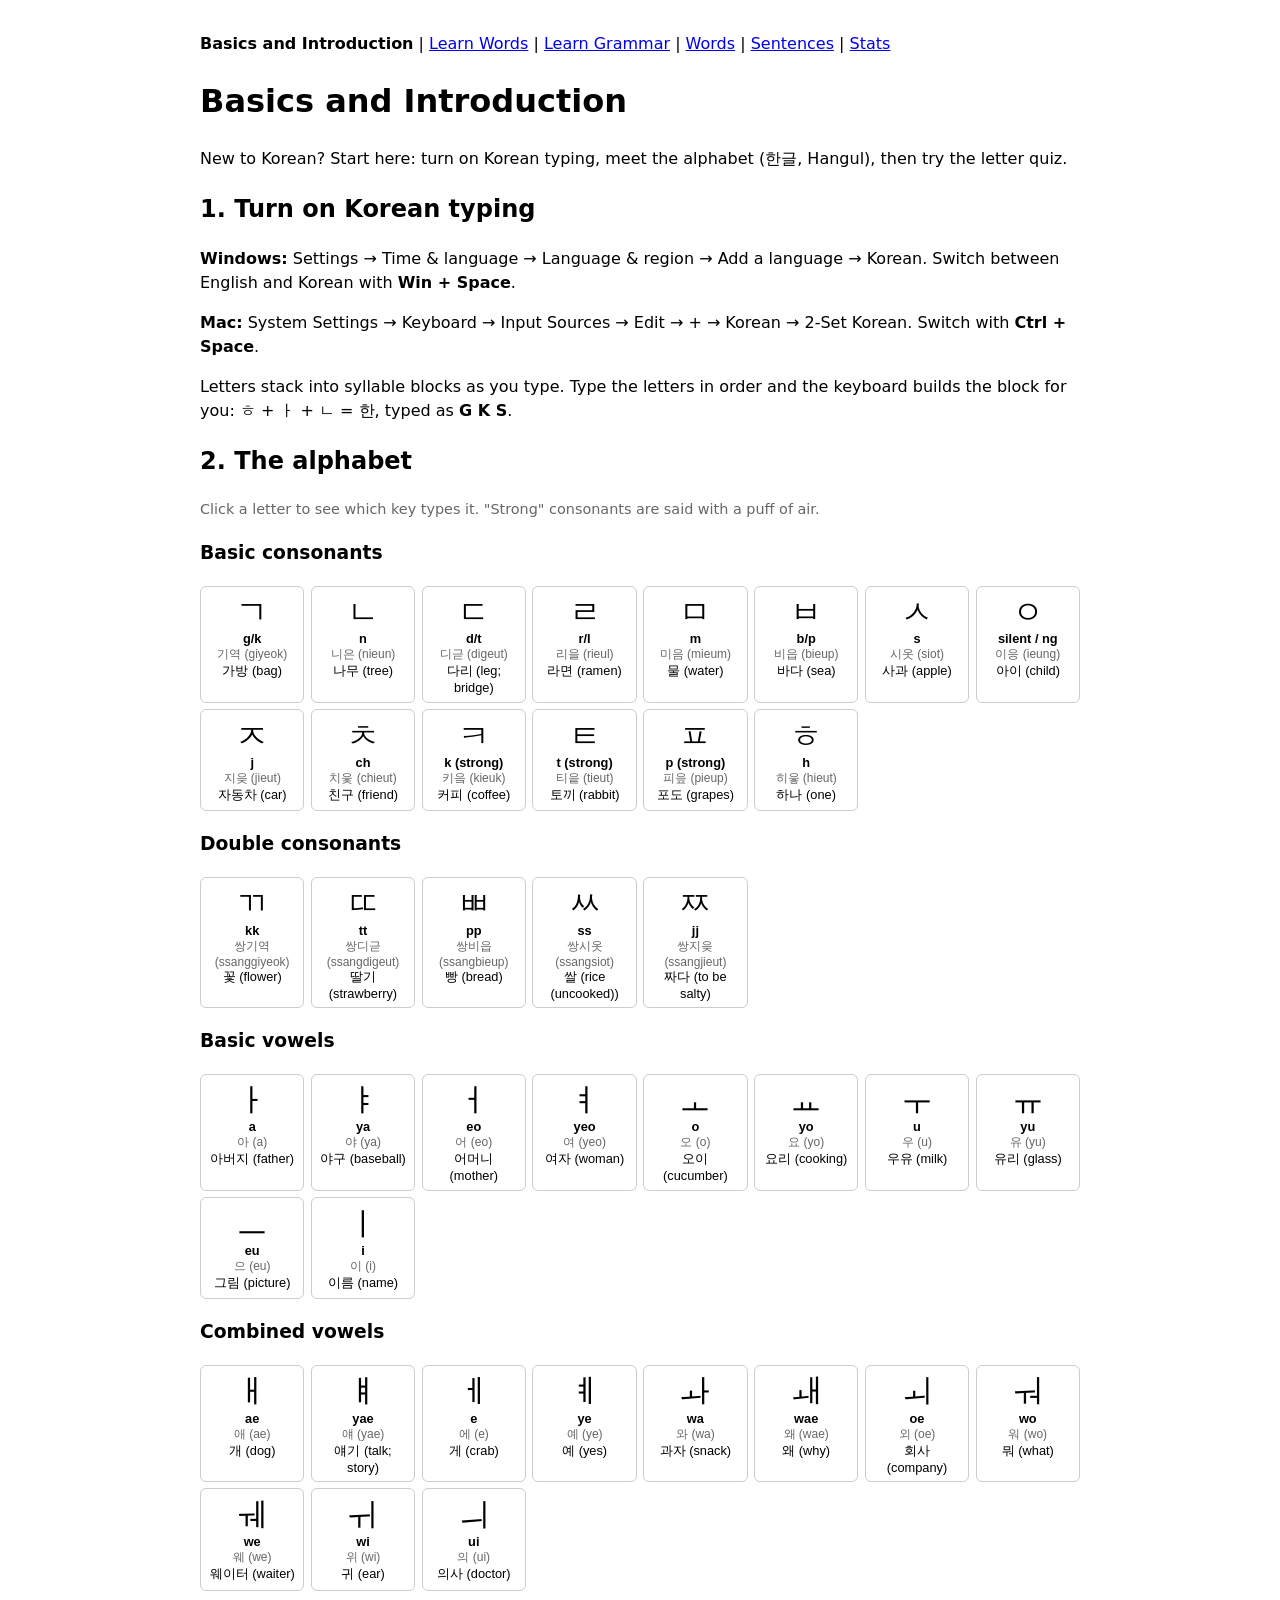
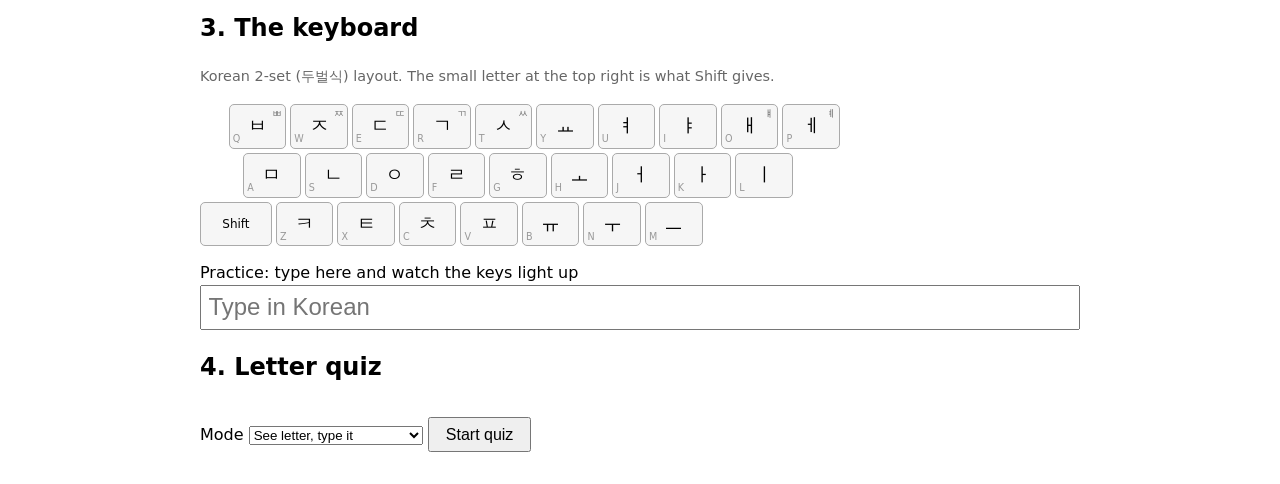
<file: static/basics.html>
<!doctype html>
<html lang="en">
<head>
<meta charset="utf-8">
<meta name="viewport" content="width=device-width, initial-scale=1">
<title>Gongbu Basics</title>
<link rel="stylesheet" href="/static/style.css">
</head>
<body>
<p><b>Basics and Introduction</b> | <a href="/">Learn Words</a> | <a href="/grammar">Learn Grammar</a> | <a href="/words">Words</a> | <a href="/sentences">Sentences</a> | <a href="/stats">Stats</a></p>
<h1>Basics and Introduction</h1>
<p>New to Korean? Start here: turn on Korean typing, meet the alphabet (한글, Hangul), then try the letter quiz.</p>

<h2>1. Turn on Korean typing</h2>
<p><b>Windows:</b> Settings → Time &amp; language → Language &amp; region → Add a language → Korean.
Switch between English and Korean with <b>Win + Space</b>.</p>
<p><b>Mac:</b> System Settings → Keyboard → Input Sources → Edit → + → Korean → 2-Set Korean.
Switch with <b>Ctrl + Space</b>.</p>
<p>Letters stack into syllable blocks as you type. Type the letters in order and the keyboard builds the block for you:
ㅎ + ㅏ + ㄴ = 한, typed as <b>G K S</b>.</p>

<h2>2. The alphabet</h2>
<p class="muted">Click a letter to see which key types it. "Strong" consonants are said with a puff of air.</p>
<div id="alphabet"></div>

<h2>3. The keyboard</h2>
<p class="muted">Korean 2-set (두벌식) layout. The small letter at the top right is what Shift gives.</p>
<div id="keyboard"></div>
<p id="key-help" class="muted"></p>
<label for="practice">Practice: type here and watch the keys light up</label>
<input id="practice" autocomplete="off" autocorrect="off" spellcheck="false" placeholder="Type in Korean">
<p id="practice-hint" class="wrong"></p>

<h2>4. Letter quiz</h2>
<label>Mode
  <select id="mode">
    <option value="letter">See letter, type it</option>
    <option value="sound">See sound, type the letter</option>
  </select>
</label>
<button id="start">Start quiz</button>
<div id="quiz-play" hidden>
  <p class="muted" id="quiz-progress"></p>
  <p id="quiz-ask"></p>
  <div id="prompt"></div>
  <input id="quiz-answer" autocomplete="off" autocorrect="off" spellcheck="false" placeholder="Type the letter, then Enter">
  <p id="quiz-hint" class="wrong"></p>
  <div id="quiz-feedback"></div>
  <button id="quiz-next" hidden>Next</button>
</div>
<div id="quiz-results"></div>
<div id="feedback"></div>

<script src="/static/common.js"></script>
<script>
const QUIZ_LENGTH = 10;
const LATIN = /[a-z]/i;
const SWITCH_HINT = "That's English. Switch to the Korean keyboard: Win + Space on Windows, Ctrl + Space on Mac.";
const keyEls = {};  // key code -> key element
const shiftKeys = [];  // keys with a Shift letter: {key, char, shift}
let shiftShown = false;

// While Shift is held, show each key's Shift letter (ㅒ, ㅖ, ㄲ...) large and its plain letter in the corner.
function showShift(on) {
  if (on === shiftShown || !keyEls.Shift) return;
  shiftShown = on;
  for (const { key, char, shift } of shiftKeys) {
    key.querySelector(".kchar").textContent = on ? shift : char;
    key.querySelector(".kshift").textContent = on ? char : shift;
  }
  keyEls.Shift.classList.toggle("held", on);
}
let letters = [];
let quiz = null;  // {mode, questions, answers, checked}

// "Shift+KeyR" -> {code: "KeyR", shift: true}
function parseKey(k) {
  const shift = k.startsWith("Shift+");
  return { code: shift ? k.slice(6) : k, shift };
}

function keysText(keys) {
  return keys.map((k) => {
    const { code, shift } = parseKey(k);
    return (shift ? "Shift + " : "") + code.slice(3);
  }).join(" then ");
}

// Light up the keys that type a letter; with two presses, number them in order.
function light(keys) {
  for (const key of document.querySelectorAll(".key.lit")) {
    key.classList.remove("lit");
    delete key.dataset.step;
  }
  keys.forEach((k, i) => {
    const { code, shift } = parseKey(k);
    if (!keyEls[code]) return;
    keyEls[code].classList.add("lit");
    if (keys.length > 1) keyEls[code].dataset.step = i + 1;
    if (shift) keyEls.Shift.classList.add("lit");
  });
}

function drawAlphabet(groups) {
  for (const group of groups) {
    const grid = el("div", "", "cards");
    for (const letter of group.letters) {
      const card = el("button", "", "card");
      card.append(
        el("span", letter.char, "char"),
        el("span", letter.roman, "roman"),
        el("span", letter.name, "muted"),
        el("span", `${letter.example.word} (${letter.example.english})`, "example"),
      );
      card.addEventListener("click", () => {
        for (const c of document.querySelectorAll(".card.on")) c.classList.remove("on");
        card.classList.add("on");
        light(letter.keys);
        $("key-help").textContent = `${letter.char} is typed with ${keysText(letter.keys)}.`;
        $("keyboard").scrollIntoView({ block: "nearest", behavior: "smooth" });
      });
      grid.append(card);
    }
    $("alphabet").append(el("h3", group.name), grid);
  }
}

function drawKeyboard(rows) {
  rows.forEach((row, i) => {
    const line = el("div", "", `keyrow row${i}`);
    if (i === rows.length - 1) {
      keyEls.Shift = el("div", "Shift", "key shift");
      line.append(keyEls.Shift);
    }
    for (const k of row) {
      const key = el("div", "", "key");
      key.append(el("span", k.char, "kchar"), el("span", k.shift || "", "kshift"), el("span", k.latin, "klatin"));
      keyEls[k.code] = key;
      if (k.shift) shiftKeys.push({ key, char: k.char, shift: k.shift });
      line.append(key);
    }
    $("keyboard").append(line);
  });
}

function shuffled(items) {
  const a = [...items];
  for (let i = a.length - 1; i > 0; i--) {
    const j = Math.floor(Math.random() * (i + 1));
    [a[i], a[j]] = [a[j], a[i]];
  }
  return a;
}

// The vowel with the silent ㅇ in front: ㅏ -> 아. Null for consonants.
function silentForm(char) {
  const vowel = char.codePointAt(0) - 0x314F;  // ㅏ..ㅣ are in syllable-block order
  return vowel >= 0 && vowel <= 20 ? String.fromCodePoint(0xAC00 + (11 * 21 + vowel) * 28) : null;
}

// {ok, note}: a vowel typed with the silent ㅇ in front (아 for ㅏ) also counts, with a note.
function grade(letter, answer) {
  if (answer === letter.char) return { ok: true, note: "" };
  if (answer === silentForm(letter.char)) {
    return { ok: true, note: `${answer} is ${letter.char} with the silent ㅇ in front. Both count; the letter on its own is ${letter.char}.` };
  }
  return { ok: false, note: "" };
}

function startQuiz() {
  quiz = { mode: $("mode").value, questions: shuffled(letters).slice(0, QUIZ_LENGTH), answers: [], checked: false };
  $("quiz-results").replaceChildren();
  $("quiz-play").hidden = false;
  showQuestion();
}

function asked(letter) {
  return quiz.mode === "letter" ? letter.char : letter.roman;
}

function showQuestion() {
  const q = quiz.questions[quiz.answers.length];
  quiz.checked = false;
  $("quiz-progress").textContent = `Question ${quiz.answers.length + 1} of ${quiz.questions.length}`;
  $("quiz-ask").textContent = quiz.mode === "letter" ? "Type this letter:" : "Type the letter that makes this sound:";
  $("prompt").textContent = asked(q);
  $("quiz-answer").value = "";
  $("quiz-answer").readOnly = false;
  $("quiz-hint").textContent = "";
  $("quiz-feedback").replaceChildren();
  $("quiz-next").hidden = true;
  $("quiz-answer").focus();
}

// Enter checks the answer and shows ✓ or ✗; Enter again (or Next) moves on.
function submitAnswer() {
  if (!quiz) return;
  if (quiz.checked) return nextQuestion();
  const answer = $("quiz-answer").value.trim();
  if (!answer) return;
  if (LATIN.test(answer)) {
    $("quiz-hint").textContent = SWITCH_HINT;
    $("quiz-answer").select();
    return;
  }
  const q = quiz.questions[quiz.answers.length];
  const result = { letter: q, answer, ...grade(q, answer) };
  quiz.answers.push(result);
  quiz.checked = true;
  $("quiz-answer").readOnly = true;
  $("quiz-hint").textContent = "";
  const parts = [result.ok
    ? el("p", `✓ Correct: ${q.char}`, "correct")
    : el("p", `✗ Not quite. It's ${q.char} (${q.roman}), typed with ${keysText(q.keys)}.`, "wrong")];
  if (result.note) parts.push(el("p", result.note, "muted"));
  $("quiz-feedback").replaceChildren(...parts);
  if (!result.ok) light(q.keys);
  $("quiz-next").textContent = quiz.answers.length < quiz.questions.length ? "Next" : "See results";
  $("quiz-next").hidden = false;
}

function nextQuestion() {
  if (quiz.answers.length < quiz.questions.length) showQuestion();
  else showResults();
}

// One review list: each row is ✓ or ✗, and clicking it lights up the keys for that letter.
function reviewList(title, answers) {
  const table = el("table", "", "review");
  const head = el("tr");
  for (const h of ["", "Asked", "Your answer", "Answer", "Keys"]) head.append(el("th", h));
  table.append(head);
  for (const a of answers) {
    const row = el("tr");
    row.append(
      el("td", a.ok ? "✓" : "✗", a.ok ? "correct" : "wrong"),
      el("td", asked(a.letter)),
      el("td", a.answer, a.ok ? "correct" : "wrong"),
      el("td", a.letter.char),
      el("td", keysText(a.letter.keys)),
    );
    row.title = "Show on the keyboard";
    row.addEventListener("click", () => {
      light(a.letter.keys);
      $("key-help").textContent = `${a.letter.char} is typed with ${keysText(a.letter.keys)}.`;
      $("keyboard").scrollIntoView({ block: "nearest", behavior: "smooth" });
    });
    table.append(row);
  }
  return [el("h3", `${title} (${answers.length})`), table];
}

function showResults() {
  $("quiz-play").hidden = true;
  const right = quiz.answers.filter((a) => a.ok);
  const wrong = quiz.answers.filter((a) => !a.ok);
  const parts = [el("p", `${right.length} / ${quiz.answers.length} correct`, wrong.length ? "" : "correct")];
  if (wrong.length) parts.push(...reviewList("✗ To review", wrong));
  if (right.length) parts.push(...reviewList("✓ Correct", right));
  parts.push(el("p", "Click a row to see its keys on the keyboard above.", "muted"));
  const again = el("button", "Try again");
  again.addEventListener("click", startQuiz);
  parts.push(again);
  $("quiz-results").replaceChildren(...parts);
}

// With the Korean keyboard on, the browser reports key presses as "Process" (key code 229)
// instead of the real key, so the keys are worked out from the Hangul that was typed instead.
const INITIALS = "ㄱㄲㄴㄷㄸㄹㅁㅂㅃㅅㅆㅇㅈㅉㅊㅋㅌㅍㅎ";
const VOWELS = "ㅏㅐㅑㅒㅓㅔㅕㅖㅗㅘㅙㅚㅛㅜㅝㅞㅟㅠㅡㅢㅣ";
const FINALS = ["", ..."ㄱㄲㄳㄴㄵㄶㄷㄹㄺㄻㄼㄽㄾㄿㅀㅁㅂㅄㅅㅆㅇㅈㅊㅋㅌㅍㅎ"];
// A double final is typed as two consonants; the second is the key just pressed.
const CLUSTER_LAST = { ㄳ: "ㅅ", ㄵ: "ㅈ", ㄶ: "ㅎ", ㄺ: "ㄱ", ㄻ: "ㅁ", ㄼ: "ㅂ", ㄽ: "ㅅ", ㄾ: "ㅌ", ㄿ: "ㅍ", ㅀ: "ㅎ", ㅄ: "ㅅ" };

// The letter typed most recently, from the last character: a lone letter (ㄱ) or the last
// part of a syllable block (한 -> ㄴ, 하 -> ㅏ).
function lastLetter(ch) {
  const code = ch.codePointAt(0) - 0xac00;
  if (code < 0 || code > 11171) return ch;
  const final = FINALS[code % 28];
  if (final) return CLUSTER_LAST[final] || final;
  return VOWELS[Math.floor(code / 28) % 21];
}

// e.shiftKey stays accurate even when a Korean input method reports keys as "Process".
for (const type of ["keydown", "keyup"]) {
  document.addEventListener(type, (e) => showShift(e.key === "Shift" ? type === "keydown" : e.shiftKey));
}
window.addEventListener("blur", () => showShift(false));  // Shift released in another window

$("practice").addEventListener("keydown", (e) => {
  if (e.key === "Process" || e.keyCode === 229) return;  // Korean input: handled on "input"
  if (keyEls[e.code]) light([(e.shiftKey ? "Shift+" : "") + e.code]);
});
$("practice").addEventListener("input", () => {
  const last = $("practice").value.slice(-1);
  $("practice-hint").textContent = LATIN.test(last) ? SWITCH_HINT : "";
  const letter = last && letters.find((l) => l.char === lastLetter(last));
  if (letter) light(letter.keys);
});
$("start").addEventListener("click", startQuiz);
$("quiz-next").addEventListener("click", nextQuestion);
onEnter($("quiz-answer"), submitAnswer);

api("/static/hangul.json")
  .then((data) => {
    drawAlphabet(data.letters);
    drawKeyboard(data.keyboard);
    letters = data.letters.flatMap((g) => g.letters);
  })
  .catch((e) => showError(e.message));
</script>
</body>
</html>
</file>
<file: static/style.css>
body { font-family: system-ui, sans-serif; max-width: 55rem; margin: 2rem auto; padding: 0 2rem; line-height: 1.5; }
#prompt { font-size: 2rem; margin: 1.5rem 0 1rem; }
#answer { font-size: 1.5rem; width: 100%; box-sizing: border-box; padding: 0.4rem; }
button { font-size: 1rem; padding: 0.4rem 1rem; margin-top: 0.75rem; }
.correct { color: #1a7f37; }
.wrong { color: #c62828; }
.syllables span { font-size: 1.75rem; padding: 0 0.1rem; }
.syllables .bad { color: #c62828; text-decoration: underline; }
.muted { color: #666; font-size: 0.9rem; }
.verdict-almost { color: #9a6700; }
.label { background: #fff3cd; padding: 0.4rem 0.6rem; font-size: 0.9rem; }
table { border-collapse: collapse; width: 100%; margin-bottom: 1.5rem; }
th, td { text-align: left; padding: 0.25rem 0.5rem; border-bottom: 1px solid #ddd; }
td.num, th.num { text-align: right; }
.bar { display: inline-block; height: 0.6rem; background: #1a7f37; vertical-align: middle; margin-right: 0.4rem; }
#target { font-size: 2.5rem; letter-spacing: 0.05em; margin: 1rem 0 0.25rem; min-height: 3rem; }
/* Type-over box: the input's text is transparent and #ghost draws typed text plus the gray target. */
#typebox { position: relative; }
#typebox #answer, #ghost { font: inherit; font-size: 1.5rem; line-height: 1.4; padding: 0.4rem; border: 1px solid #888; }
#ghost { position: absolute; inset: 0; box-sizing: border-box; border-color: transparent;
         white-space: pre; overflow: hidden; pointer-events: none; }
#typebox #answer { position: relative; display: block; background: transparent; }
#typebox.overlay #answer { color: transparent; caret-color: #222; }
#ghost .rest { color: #aaa; }
#ghost .ok { color: #1a7f37; }
#ghost .bad { color: #c62828; text-decoration: underline; }
.hint { text-decoration: underline dotted; cursor: help; }
.hint.new { color: #6f42c1; text-decoration-style: solid; }
.hint.name { color: #0b6e99; text-decoration-style: solid; }
.topic { margin: 0.5rem 0; }
#topic { font-size: 1rem; padding: 0.3rem; width: 14rem; }
/* Basics tab: alphabet cards and the drawn keyboard. */
.cards { display: grid; grid-template-columns: repeat(auto-fill, minmax(6.5rem, 1fr)); gap: 0.4rem; }
.card { display: flex; flex-direction: column; align-items: center; margin: 0; padding: 0.4rem; font-size: 0.8rem;
        background: #fff; border: 1px solid #ccc; border-radius: 6px; cursor: pointer; text-align: center; }
.card:hover { border-color: #888; }
.card.on { border-color: #1a7f37; background: #eaf6ec; }
.card .char { font-size: 2rem; line-height: 1.2; }
.card .roman { font-weight: bold; }
.card .muted { font-size: 0.75rem; }
#keyboard { margin: 1rem 0 0.5rem; max-width: 40rem; }
/* Every key is one unit (u) wide, like a real keyboard. The top row is 0.5u + 10 keys and fills the
   width; the rows start where Tab, Caps Lock and Shift would end (0.5u, 0.75u, 1.25u), so each row
   sits further right and the top row (ending in ㅔ) reaches furthest. */
#keyboard { --gap: 0.25rem; --u: calc((100% - 9 * var(--gap)) / 10.5); }
.keyrow { display: flex; gap: var(--gap); margin-bottom: var(--gap); }
.keyrow.row0 > .key:first-child { margin-left: calc(var(--u) * 0.5); }
.keyrow.row1 > .key:first-child { margin-left: calc(var(--u) * 0.75); }
.key { position: relative; flex: 0 0 var(--u); min-width: 0; height: 2.8rem; border: 1px solid #aaa; border-radius: 5px;
       background: #f6f6f6; box-sizing: border-box; }
.key.shift { flex: 0 0 calc(var(--u) * 1.25); display: flex; align-items: center; justify-content: center; font-size: 0.75rem; }
.key .kchar { position: absolute; inset: 0; display: flex; align-items: center; justify-content: center; font-size: 1.2rem; }
.key .kshift { position: absolute; top: 1px; right: 3px; font-size: 0.65rem; color: #666; }
.key .klatin { position: absolute; bottom: 1px; left: 3px; font-size: 0.6rem; color: #999; }
.key.lit { background: #ffe58f; border-color: #9a6700; }
.key.shift.held { background: #dbe7f5; border-color: #0b6e99; }
.key[data-step]::after { content: attr(data-step); position: absolute; top: -0.5rem; left: -0.3rem; background: #9a6700; color: #fff;
                         border-radius: 50%; width: 1rem; height: 1rem; font-size: 0.65rem; text-align: center; line-height: 1rem; }
.review tr:not(:first-child) { cursor: pointer; }
.review tr:not(:first-child):hover { background: #f6f6f6; }
#practice, #quiz-answer { font-size: 1.5rem; width: 100%; box-sizing: border-box; padding: 0.4rem; }

#debug { margin-top: 2rem; padding-top: 0.5rem; border-top: 2px dashed #999; font-size: 0.85rem; overflow-x: auto; }
#debug tr.pool { background: #fff3cd; }
#debug .up { color: #1a7f37; }
#debug .down { color: #c62828; }
#debug tr.answered { font-weight: bold; }
#debug .decay { color: #d99; }

.usage-counter { position: fixed; left: 0.5rem; bottom: 0.5rem; font-size: 0.75rem; color: #888;
                 background: rgba(255, 255, 255, 0.9); padding: 0.1rem 0.4rem; border-radius: 4px; }
/* Learn Grammar tab. */
.pattern { font-size: 1.2rem; font-family: ui-monospace, monospace; margin-top: 0; }
.styles { display: flex; flex-wrap: wrap; gap: 0.3rem; }
.tab { margin-top: 0; font-size: 0.85rem; padding: 0.25rem 0.6rem; border: 1px solid #aaa; border-radius: 4px; background: #f6f6f6; }
.tab.on { background: #dbe7f5; border-color: #0b6e99; font-weight: bold; }
.restyle, .ask { display: flex; flex-wrap: wrap; gap: 0.4rem; align-items: center; margin: 0.5rem 0; }
.restyle button, .ask button { margin-top: 0; }
.explain-like { display: flex; gap: 0.4rem; flex: 1 1 16rem; }
#like, #question { flex: 1; font-size: 1rem; padding: 0.3rem; min-width: 0; }
.examples li { margin-bottom: 0.75rem; }
.korean { font-size: 1.25rem; }
.korean mark { background: #ffe58f; padding: 0 0.1rem; border-radius: 2px; }
.korean-cell { font-size: 1.05rem; }
.english { color: #333; }
.parts { font-size: 0.85rem; margin: 0.15rem 0; }
.part { display: inline-flex; flex-direction: column; align-items: center; border: 1px solid #ccc; border-radius: 4px; padding: 0 0.3rem; }
.part-text { font-size: 1rem; }
.part-label { font-size: 0.7rem; color: #666; }
.mistakes li { margin-bottom: 0.5rem; }
.qa { border-left: 3px solid #0b6e99; padding-left: 0.6rem; margin: 0.75rem 0; }
.qa .question { font-weight: bold; }
.actions { margin: 1.5rem 0; }
#outline li.here { font-weight: bold; }
.working { display: flex; align-items: center; gap: 0.5rem; color: #0b6e99; }
.spin { flex: none; width: 1rem; height: 1rem; border: 2px solid #c8dcef; border-top-color: #0b6e99; border-radius: 50%;
        animation: spin 0.8s linear infinite; }
@keyframes spin { to { transform: rotate(360deg); } }
/* Grammar practice. */
.modes { display: flex; flex-wrap: wrap; gap: 0.4rem; align-items: center; margin: 0.75rem 0; }
.modes label { margin-left: 0.5rem; }
.type-name { font-weight: bold; color: #0b6e99; margin: 0; }
.prompt-english { font-size: 1.4rem; margin: 0.5rem 0; }
.blank { display: inline-block; min-width: 2.5rem; border-bottom: 2px solid #0b6e99; color: transparent; margin: 0 0.15rem; }
.answer-row { display: flex; gap: 0.4rem; align-items: center; margin: 0.75rem 0; }
.answer-row button { margin-top: 0; }
#practice-answer { flex: 1; font-size: 1.3rem; padding: 0.35rem; min-width: 0; }
.choices { display: flex; flex-wrap: wrap; gap: 0.5rem; margin: 0.75rem 0; }
.choice { margin-top: 0; font-size: 1.3rem; min-width: 4rem; }
.choice.right { background: #eaf6ec; border-color: #1a7f37; }
.choice.picked-wrong { background: #fdecea; border-color: #c62828; }
#practice-lesson { margin-top: 1.5rem; }
.why { margin: 0.5rem 0; }
/* Lesson sections, quizzes and nuances. */
.lesson-section { margin: 2rem 0; }
.lesson-section h3 { margin-bottom: 0.4rem; }
.nuances { border-left: 3px solid #9a6700; background: #fffaf0; padding: 0.4rem 0.8rem; margin: 1rem 0; }
.nuances p { margin: 0.4rem 0; }
.quiz { border: 1px solid #0b6e99; border-radius: 6px; padding: 0.75rem 1rem; margin: 1.25rem 0; background: #f5f9fd; }
.quiz-label { font-size: 0.75rem; font-weight: bold; text-transform: uppercase; letter-spacing: 0.08em; color: #0b6e99; }
.quiz-choices { display: grid; gap: 0.4rem; }
.quiz-choice { margin-top: 0; text-align: left; background: #fff; border: 1px solid #aaa; border-radius: 6px; }
.quiz-choice { cursor: pointer; }
.quiz-choice:hover { border-color: #0b6e99; }
.quiz-choice.right { background: #eaf6ec; border-color: #1a7f37; }
.quiz-choice.picked-wrong { background: #fdecea; border-color: #c62828; }
.quiz-feedback { margin: 0.5rem 0 0; }
.quiz-feedback:empty { margin: 0; }
.box { border: 1px solid #ddd; border-radius: 6px; padding: 0.5rem 1rem; margin: 1.5rem 0; }
</file>
